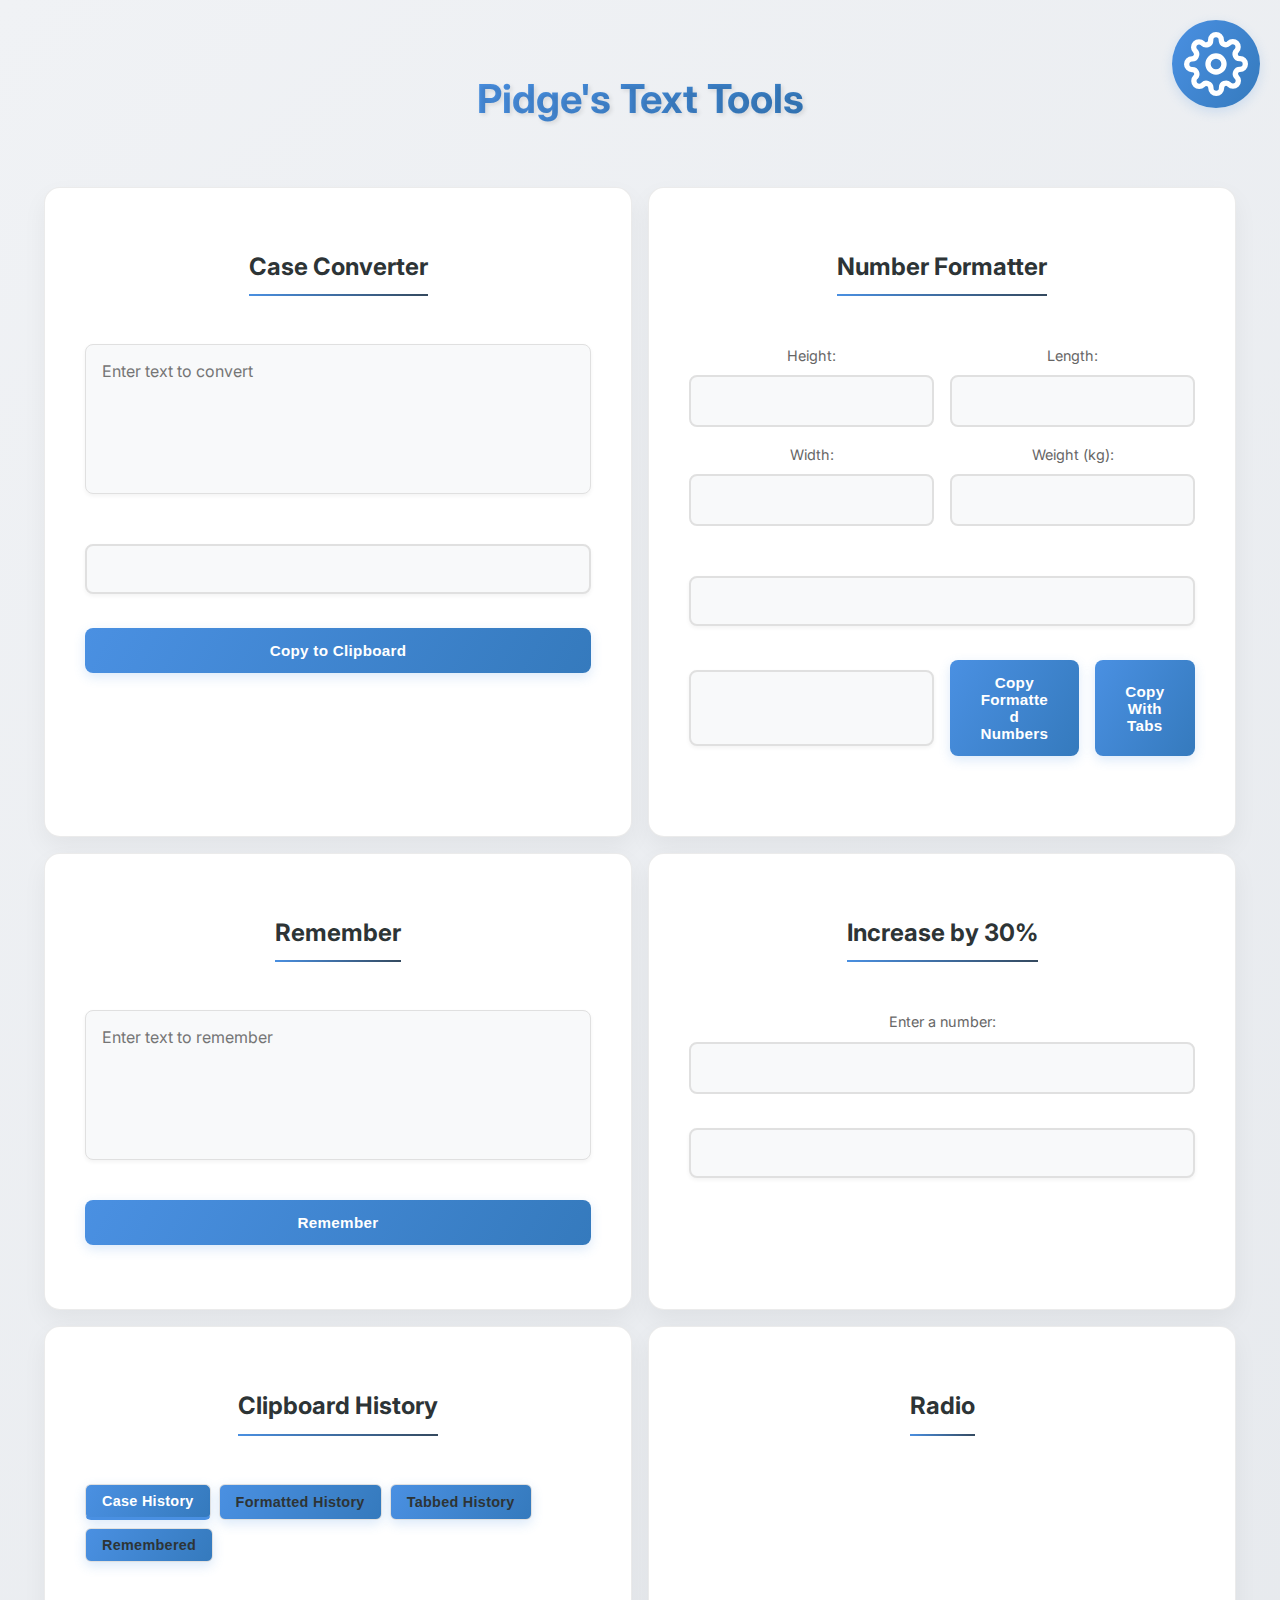
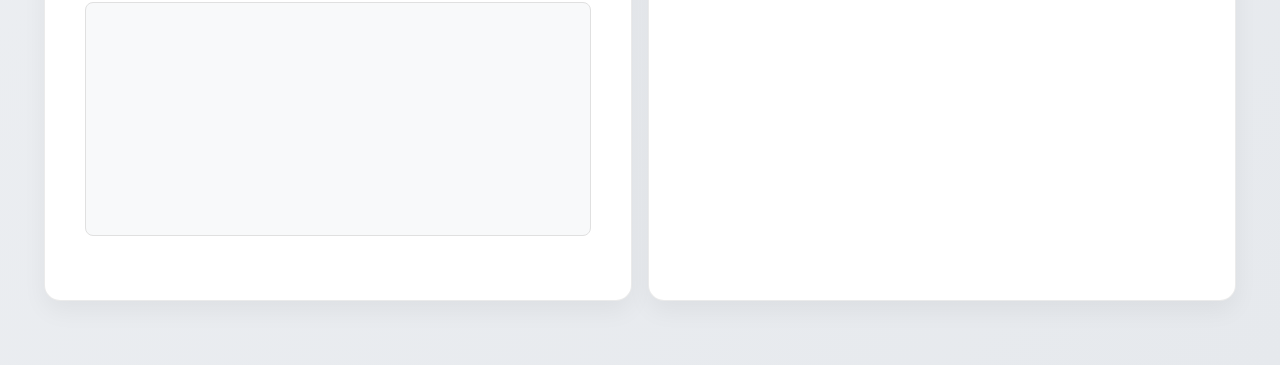
<file: index.html>
<!DOCTYPE html>
<html lang="en">
<head>
    <meta charset="UTF-8">
    <meta name="viewport" content="width=device-width, initial-scale=1.0">
    <title>Pidge's Text Tools</title>
    <link rel="stylesheet" href="stylesz.css">
    <link href="https://fonts.googleapis.com/css2?family=Inter:wght@400;500;700&display=swap" rel="stylesheet">
</head>
<body>
    <div class="theme-selector">
        <button id="settingsToggle" class="settings-button">
            <svg xmlns="http://www.w3.org/2000/svg" width="64" height="64" viewBox="0 0 24 24" fill="none" stroke="currentColor" stroke-width="2" stroke-linecap="round" stroke-linejoin="round">
                <circle cx="12" cy="12" r="3"></circle>
                <path d="M19.4 15a1.65 1.65 0 0 0 .33 1.82l.06.06a2 2 0 0 1 0 2.83 2 2 0 0 1-2.83 0l-.06-.06a1.65 1.65 0 0 0-1.82-.33 1.65 1.65 0 0 0-1 1.51V21a2 2 0 0 1-2 2 2 2 0 0 1-2-2v-.09A1.65 1.65 0 0 0 9 19.4a1.65 1.65 0 0 0-1.82.33l-.06.06a2 2 0 0 1-2.83 0 2 2 0 0 1 0-2.83l.06-.06a1.65 1.65 0 0 0 .33-1.82 1.65 1.65 0 0 0-1.51-1H3a2 2 0 0 1-2-2 2 2 0 0 1 2-2h.09A1.65 1.65 0 0 0 4.6 9a1.65 1.65 0 0 0-.33-1.82l-.06-.06a2 2 0 0 1 0-2.83 2 2 0 0 1 2.83 0l.06.06a1.65 1.65 0 0 0 1.82.33H9a1.65 1.65 0 0 0 1-1.51V3a2 2 0 0 1 2-2 2 2 0 0 1 2 2v.09a1.65 1.65 0 0 0 1 1.51 1.65 1.65 0 0 0 1.82-.33l.06-.06a2 2 0 0 1 2.83 0 2 2 0 0 1 0 2.83l-.06.06a1.65 1.65 0 0 0-.33 1.82V9a1.65 1.65 0 0 0 1.51 1H21a2 2 0 0 1 2 2 2 2 0 0 1-2 2h-.09a1.65 1.65 0 0 0-1.51 1z"></path>
            </svg>
        </button>
        <div class="settings-panel hidden">
            <div class="theme-dropdown">
                <div class="theme-option" data-theme="Default">
                    <span class="theme-name">Default</span>
                    <div class="theme-colors">
                        <span class="color-dot" style="background: #4a90e2"></span>
                        <span class="color-dot" style="background: #357abd"></span>
                        <span class="color-dot" style="background: #34495e"></span>
                    </div>
                </div>
                <div class="theme-option" data-theme="Honey">
                    <span class="theme-name">Honey</span>
                    <div class="theme-colors">
                        <span class="color-dot" style="background: #ffa000"></span>
                        <span class="color-dot" style="background: #ff8f00"></span>
                        <span class="color-dot" style="background: #8d6e63"></span>
                    </div>
                </div>
                <div class="theme-option" data-theme="Dracula">
                    <span class="theme-name">Dracula</span>
                    <div class="theme-colors">
                        <span class="color-dot" style="background: #bd93f9"></span>
                        <span class="color-dot" style="background: #9580ff"></span>
                        <span class="color-dot" style="background: #50fa7b"></span>
                    </div>
                </div>
                <div class="theme-option" data-theme="Candyland">
                    <span class="theme-name">Candyland</span>
                    <div class="theme-colors">
                        <span class="color-dot" style="background: #ff80ab"></span>
                        <span class="color-dot" style="background: #ff4081"></span>
                        <span class="color-dot" style="background: #7c4dff"></span>
                    </div>
                </div>
                <div class="theme-option" data-theme="Ocean">
                    <span class="theme-name">Ocean</span>
                    <div class="theme-colors">
                        <span class="color-dot" style="background: #1976d2"></span>
                        <span class="color-dot" style="background: #1565c0"></span>
                        <span class="color-dot" style="background: #00acc1"></span>
                    </div>
                </div>
                <div class="theme-option" data-theme="Forest">
                    <span class="theme-name">Forest</span>
                    <div class="theme-colors">
                        <span class="color-dot" style="background: #2e7d32"></span>
                        <span class="color-dot" style="background: #1b5e20"></span>
                        <span class="color-dot" style="background: #ff7043"></span>
                    </div>
                </div>
            </div>
            <div class="scale-control">
                <label for="scaleSlider">Scale: <span id="scaleValue">100%</span></label>
                <div class="slider-container">
                    <input type="range" id="scaleSlider" min="100" max="200" value="100" step="25">
                    <div class="scale-dots">
                        <span class="scale-dot" data-value="100"></span>
                        <span class="scale-dot" data-value="125"></span>
                        <span class="scale-dot" data-value="150"></span>
                        <span class="scale-dot" data-value="175"></span>
                        <span class="scale-dot" data-value="200"></span>
                    </div>
                </div>
            </div>
            <div class="edit-mode-control">
                <button id="editModeToggle" class="edit-mode-button">
                    <span class="edit-mode-text">Edit Layout</span>
                    <span class="edit-icon">✎</span>
                </button>
            </div>
        </div>
    </div>
    <h1>Pidge's Text Tools</h1>
    <div class="widgets-container">
        <!-- Case Converter Widget -->
        <div class="widget">
            <h2>Case Converter</h2>
            <div class="widget-content">
                <textarea id="inputText" placeholder="Enter text to convert"></textarea>
                <div class="output" id="outputText"></div>
                <button onclick="copyText('outputText')">Copy to Clipboard</button>
            </div>
        </div>

        <!-- Number Formatter Widget -->
        <div class="widget">
            <h2>Number Formatter</h2>
            <div class="widget-content">
                <div class="number-inputs">
                    <div class="input-group">
                        <label for="num1">Height:</label>
                        <input type="number" id="num1" step="0.01">
                    </div>
                    <div class="input-group">
                        <label for="num2">Length:</label>
                        <input type="number" id="num2" step="0.01">
                    </div>
                    <div class="input-group">
                        <label for="num3">Width:</label>
                        <input type="number" id="num3" step="0.01">
                    </div>
                    <div class="input-group">
                        <label for="num4">Weight (kg):</label>
                        <input type="number" id="num4" step="0.01">
                    </div>
                </div>
                <div class="output" id="numberOutput"></div>
                <div class="number-inputs">
                    <div class="output" id="simpleNumberOutput"></div>
                    <div class="button-group">
                        <button onclick="copyFormattedNumbers()">Copy Formatted Numbers</button>
                        <button onclick="copyNumbersWithTabs()">Copy With Tabs</button>
                    </div>
                </div>
            </div>
        </div>
        <div class="widget">
            <h2>Remember</h2>
            <div class="widget-content">
                <textarea id="rememberText" placeholder="Enter text to remember"></textarea>
                <button onclick="rememberText()">Remember</button>
            </div>
        </div>
        <div class="widget">
            <h2>Increase by 30%</h2>
            <div class="widget-content">
                <div class="input-group">
                    <label for="numberInput">Enter a number:</label>
                    <input type="number" id="numberInput" step="0.01">
                </div>
                <div class="output" id="increasedOutput"></div>            </div>
        </div>
        <div class="widget">
            <h2>Clipboard History</h2>
            <div class="widget-content">
                <div class="tab-container">
                    <button class="tab-button active" data-tab="case">Case History</button>
                    <button class="tab-button" data-tab="formatted">Formatted History</button>
                    <button class="tab-button" data-tab="tabbed">Tabbed History</button>
                    <button class="tab-button" data-tab="remembered">Remembered</button>
                </div>
                <div class="history-container">
                    <div class="history-tab active" id="caseHistory"></div>
                    <div class="history-tab" id="formattedHistory"></div>
                    <div class="history-tab" id="tabbedHistory"></div>
                    <div class="history-tab" id="rememberedHistory"></div>
                </div>
            </div>
        </div>
        <div class="widget">
            <h2>Radio</h2>
            <div class="widget-content">
                <div class="radio-container">
                    <iframe 
                        src="http://144.6.89.220:81/public/parts_radio/embed?theme=dark" 
                        frameborder="0" 
                        allowtransparency="true" 
                        style="width: 100%; min-height: 150px; border: 0;">
                    </iframe>
                </div>
            </div>
        </div>
        </div>
    <script type="module" src="Scripts/main.js"></script>
</body>
</html>
</file>
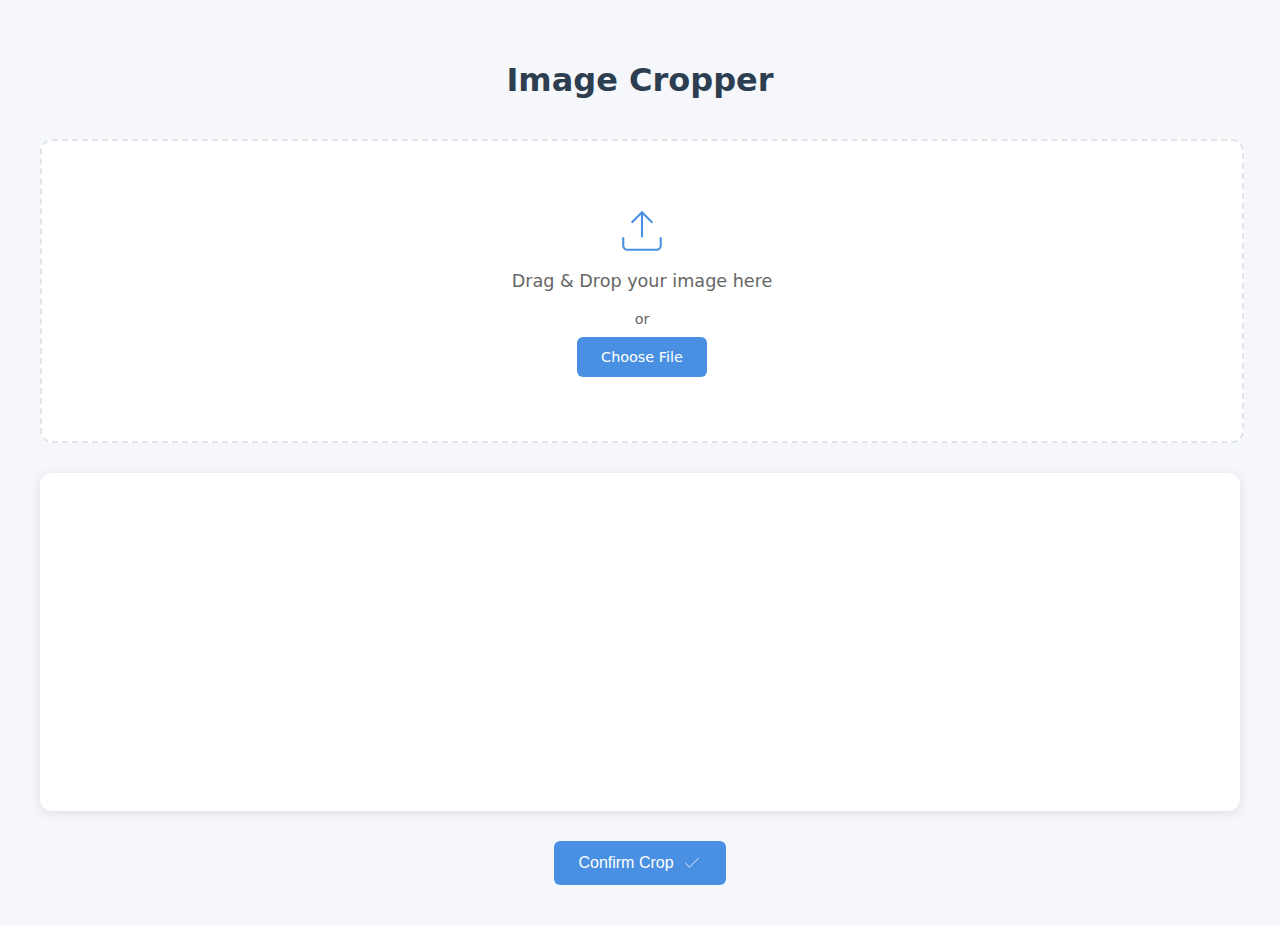
<file: Cropper/index.html>
<!DOCTYPE html>
<html lang="en">
<head>
    <meta charset="UTF-8">
    <meta name="viewport" content="width=device-width, initial-scale=1.0">
    <link rel="stylesheet" href="styles.css">
    <title>Image Cropper</title>
</head>
<body>
    <div class="container">
        <h1>Image Cropper</h1>
        <div class="drop-area" id="drop-area">
            <div class="drop-content">
                <svg width="50" height="50" viewBox="0 0 24 24" fill="none" stroke="currentColor">
                    <path d="M21 15v4a2 2 0 0 1-2 2H5a2 2 0 0 1-2-2v-4M17 8l-5-5-5 5M12 3v12"/>
                </svg>
                <p>Drag & Drop your image here</p>
                <span>or</span>
                <label class="file-input-button" for="fileElem">Choose File</label>
                <input type="file" id="fileElem" accept="image/*" onchange="handleFiles(this.files)">
            </div>
        </div>
        <div class="canvas-container">
            <canvas id="sourceCanvas"></canvas>
            <canvas id="previewCanvas"></canvas>
        </div>
        <div class="controls">
            <button id="confirmCrop" class="confirm-button">
                <span>Confirm Crop</span>
                <svg width="20" height="20" viewBox="0 0 24 24" fill="none" stroke="currentColor">
                    <path d="M20 6L9 17l-5-5"/>
                </svg>
            </button>
        </div>
    </div>
    <script src="script.js"></script>
</body>
</html>
</file>
<file: stylesz.css>
:root {
    --background: linear-gradient(135deg, #f0f2f5, #e6e9ed);
    --primary: #4a90e2;
    --primary-gradient: linear-gradient(120deg, #4a90e2, #357abd);
    --primary-hover: linear-gradient(135deg, #357abd, #2868a0);
    --tertiary: #34495e;
    --tertiary-gradient: linear-gradient(120deg, #34495e, #2c3e50);
    --tertiary-shadow: rgba(52, 73, 94, 0.2);
    --text: #2d3436;
    --border-color: #e0e0e0;
    --input-bg: #f8f9fa;
    --widget-bg: white;
    --label-color: #666;
    --focus-border-color: var(--primary);
    --focus-shadow-color: rgba(74, 144, 226, 0.2);
}

body {
    font-family: 'Inter', -apple-system, BlinkMacSystemFont, sans-serif;
    max-width: 100vw;
    margin: 0 auto;
    padding: 40px 20px;  /* reduced side padding */
    background: var(--background);
    color: var(--text);
    line-height: 1.6;
    display: flex;
    flex-direction: column;
    align-items: center;
    overflow-x: hidden;
}

h1 {
    font-size: 2.5rem;
    font-weight: 700;
    margin-bottom: 2rem;
    text-align: center;
    background: var(--primary-gradient);
    -webkit-background-clip: text;
    background-clip: text;
    -webkit-text-fill-color: transparent;
    text-shadow: 2px 2px 4px rgba(0, 0, 0, 0.1);
}

h2 {
    font-size: 1.5rem;
    color: var(--text);
    border-bottom: 2px solid var(--primary);
    padding-bottom: 0.5rem;
    margin-bottom: 1.5rem;
}

.container {
    width: 100%;
    max-width: 600px;
    display: flex;
    flex-direction: column;
    align-items: center;
}

textarea {
    width: 100%;
    height: 150px;
    padding: 16px;
    border: 1px solid var(--border-color);
    border-radius: 8px;
    font-size: 1rem;
    font-family: inherit;
    background: var(--widget-bg);
    box-shadow: 0 2px 4px rgba(0, 0, 0, 0.05);
    transition: border-color 0.2s, box-shadow 0.2s;
    margin-bottom: 1rem;
    resize: none;
    box-sizing: border-box;
}

textarea:focus {
    outline: none;
    border-color: var(--focus-border-color);
    box-shadow: 0 0 0 3px var(--focus-shadow-color);
}

.output {
    width: 100%;
    background: var(--input-bg);
    border: 2px solid var(--border-color);
    border-radius: 8px;
    padding: 18px;
    font-family: 'Inter', monospace;
    transition: all 0.2s;
    margin: 10px 0;
    height: auto;
    min-height: 50px;
    overflow-y: auto;
    box-shadow: 0 2px 4px rgba(0, 0, 0, 0.05);
    box-sizing: border-box;
    white-space: pre-line;
}

.output:hover {
    border-color: var(--primary);
    background: var(--widget-bg);
}

button {
    padding: 14px 28px;
    cursor: pointer;
    background: var(--primary-gradient);
    color: white;
    border: none;
    border-radius: 8px;
    font-size: 0.95rem;
    font-weight: 600;
    letter-spacing: 0.3px;
    transition: background-color 0.2s, transform 0.1s;
    box-shadow: 0 4px 12px rgba(74, 144, 226, 0.2);
}

button:hover {
    background: var(--primary-hover);
    transform: translateY(-2px);
    box-shadow: 0 6px 16px rgba(0, 0, 0, 0.2);
}

button:active {
    transform: translateY(0);
}

.notification {
    position: fixed;
    bottom: 20px;
    left: 50%;
    transform: translateX(-50%);
    background: linear-gradient(135deg, #2ecc71, #27ae60);
    color: white;
    padding: 14px 28px;
    border-radius: 12px;
    font-weight: 500;
    letter-spacing: 0.5px;
    box-shadow: 0 4px 12px rgba(0, 0, 0, 0.15);
    animation: fadeInOut 1.5s ease-in-out;
}

.widgets-container {
    display: grid;
    grid-template-columns: repeat(auto-fit, minmax(min(100%, 600px), 1fr));
    gap: 1rem;
    width: 100%;
    padding: 1rem;
    box-sizing: border-box;
    margin: 0 auto;
}

.widget {
    background: var(--widget-bg);
    border-radius: 16px;
    padding: 2.5rem;
    box-shadow: 0 10px 25px rgba(0, 0, 0, 0.05);
    border: 1px solid rgba(0, 0, 0, 0.08);
    transition: transform 0.2s, box-shadow 0.2s;
    min-height: 400px;
    display: flex;
    flex-direction: column;
    cursor: default;
    user-select: none;
    width: 100%;
    min-width: 0;  /* prevents widget from overflowing */
    box-sizing: border-box;
    align-items: center
}

.widget-content {
    padding: 1.5rem;
    flex: 1;
    display: flex;
    flex-direction: column;
    gap: 1.5rem;
    width: 100%;
    min-width: 0;
    overflow-wrap: break-word;
    word-wrap: break-word;
    word-break: break-word;
}

.widget:hover {
    transform: translateY(-2px);
    box-shadow: 0 12px 30px rgba(0, 0, 0, 0.08);
}

.edit-mode .widget {
    cursor: move;
    position: relative;
}

.edit-mode .widget::before {
    content: '↕';
    position: absolute;
    top: 10px;
    right: 10px;
    font-size: 20px;
    color: var(--text);
    opacity: 0.5;
    pointer-events: none;
}

.widget.dragging {
    opacity: 0.5;
    transform: scale(0.95);
    z-index: 1000;
}

.number-inputs {
    display: grid;
    grid-template-columns: repeat(2, 1fr);
    gap: 1rem;
    margin-bottom: 1rem;
}

.input-group {
    display: flex;
    flex-direction: column;
    gap: 0.5rem;
    align-items: center;
}

.input-group label {
    font-size: 0.9rem;
    color: var(--label-color);
    text-align: center;
}

.input-group input {
    padding: 14px 18px;
    width: 100%;
    box-sizing: border-box;
    min-width: 120px;
    background: var(--input-bg);
    border: 2px solid var(--border-color);
    border-radius: 8px;
    font-size: 1rem;
    font-family: inherit;
    text-align: center;
    transition: all 0.2s;
}

.input-group input:focus {
    outline: none;
    border-color: var(--focus-border-color);
    box-shadow: 0 0 0 3px var(--focus-shadow-color);
    background: var(--widget-bg);
}

.input-group input[type="number"] {
    appearance: textfield;
    -moz-appearance: textfield;
}

.input-group input[type="number"]::-webkit-outer-spin-button,
.input-group input[type="number"]::-webkit-inner-spin-button {
    -webkit-appearance: none;
    margin: 0;
}

.button-group {
    display: flex;
    gap: 1rem;
    justify-content: center;
    width: 100%;
}

.theme-selector {
    position: fixed;
    top: 20px;
    right: 20px;
    z-index: 1000;
    display: flex;
    gap: 10px;
    align-items: center;
}

.settings-button {
    width: 88px;
    height: 88px;
    border-radius: 50%;
    padding: 0;
    display: flex;
    align-items: center;
    justify-content: center;
    background: var(--primary-gradient);
    border: none;
    cursor: pointer;
    transition: all 0.2s ease;
    box-shadow: 0 4px 12px rgba(74, 144, 226, 0.2);
}

.settings-button:hover {
    transform: rotate(30deg);
    background: var(--primary-hover);
    box-shadow: 0 6px 16px rgba(74, 144, 226, 0.3);
}

.settings-button svg {
    width: 64px;
    height: 64px;
}

.hidden {
    display: none !important;
}

.settings-panel {
    position: absolute;
    top: 50px;
    right: 0;
    background: var(--widget-bg);
    color: var(--text);
    padding: 1rem;
    border-radius: 8px;
    border: 1px solid var(--border-color);
    box-shadow: 0 4px 12px rgba(0, 0, 0, 0.15);
    display: flex;
    flex-direction: column;
    gap: 1rem;
    min-width: 200px;
}

.theme-dropdown {
    width: 100%;
    background: var(--widget-bg);
    border-radius: 8px;
    overflow: hidden;
    box-shadow: 0 2px 8px rgba(0, 0, 0, 0.1);
}

.theme-option {
    display: flex;
    align-items: center;
    justify-content: space-between;
    padding: 12px 16px;
    cursor: pointer;
    transition: all 0.2s ease;
    color: var(--text);
}

.theme-option:hover {
    background: rgba(0, 0, 0, 0.05);
}

.theme-option.active {
    background: var(--focus-shadow-color);
}

.theme-colors {
    display: flex;
    gap: 6px;
}

.color-dot {
    width: 16px;
    height: 16px;
    border-radius: 50%;
    border: 2px solid white;
    box-shadow: 0 0 0 1px rgba(0, 0, 0, 0.1);
}

.theme-name {
    font-size: 0.9rem;
    font-weight: 500;
}

.scale-control {
    display: flex;
    flex-direction: column;
    gap: 1rem;
    padding: 0.5rem;
}

.scale-control input[type="range"] {
    -webkit-appearance: none;
    appearance: none;
    width: 100%;
    height: 4px;
    border-radius: 2px;
    background: var(--border-color);
    outline: none;
    margin: 10px 0;
    cursor: pointer;
}

.scale-control input[type="range"]::-webkit-slider-thumb {
    -webkit-appearance: none;
    width: 20px;
    height: 20px;
    border-radius: 50%;
    background: var(--primary);
    cursor: pointer;
    border: 2px solid white;
    box-shadow: 0 0 2px rgba(0,0,0,0.2);
    transition: transform 0.2s ease;
}

.scale-control input[type="range"]::-webkit-slider-thumb:hover {
    transform: scale(1.1);
}

.slider-container {
    position: relative;
    padding-bottom: 25px;
}

.scale-dots {
    position: absolute;
    width: 100%;
    display: flex;
    justify-content: space-between;
    margin-top: 5px;
}

.scale-dot {
    position: relative;
    width: 2px;
    height: 8px;
    background: var(--focus-border-color);
}

.scale-dot::after {
    content: attr(data-value);
    position: absolute;
    top: 100%;
    left: 50%;
    transform: translateX(-50%);
    margin-top: 5px;
    white-space: nowrap;
    color: var(--focus-border-color);
    font-size: 0.8rem;
}

/* Custom Scrollbar Styles */
::-webkit-scrollbar {
    width: 12px;
}

::-webkit-scrollbar-track {
    background: rgba(0, 0, 0, 0.05);
    border-radius: 6px;
}

::-webkit-scrollbar-thumb {
    border-radius: 6px;
    border: 3px solid transparent;
    background-clip: content-box;
}

::-webkit-scrollbar-thumb:hover {
    background-clip: content-box;
}

/* Animations */
@keyframes fadeInOut {
    0% { opacity: 0; transform: translate(-50%, 20px); }
    15% { opacity: 1; transform: translate(-50%, 0); }
    85% { opacity: 1; transform: translate(-50%, 0); }
    100% { opacity: 0; transform: translate(-50%, -20px); }
}

/* Media Queries */
@media screen and (max-width: 1600px) {
    .widgets-container {
        grid-template-columns: repeat(auto-fit, minmax(500px, 1fr));
        padding: 1.5rem;
    }
}

@media screen and (max-width: 1200px) {
    body {
        padding: 20px;
    }
    
    .widgets-container {
        grid-template-columns: repeat(auto-fit, minmax(400px, 1fr));
        gap: 1.5rem;
    }

    .widget {
        padding: 1.5rem;
    }

    .number-inputs {
        grid-template-columns: 1fr;
    }
}

@media screen and (max-width: 768px) {
    body {
        padding: 20px 10px;
    }

    .widgets-container {
        padding: 0.5rem;
        grid-template-columns: 1fr;
    }

    .widget {
        padding: 1rem;
    }

    .button-group {
        flex-direction: column;
        width: 100%;
    }

    .button-group button {
        width: 100%;
    }

    .tab-container {
        justify-content: flex-start;
        overflow-x: auto;
        -webkit-overflow-scrolling: touch;
        padding-bottom: 5px;
    }
}

.tab-container {
    display: flex;
    gap: 0.5rem;
    flex-wrap: wrap;
    margin-bottom: 1rem;
}

.tab-button {
    padding: 8px 16px;
    font-size: 0.9rem;
    background: var(--input-bg);
    color: var(--text);
    border: 1px solid var(--border-color);
    border-radius: 6px;
    cursor: pointer;
    transition: all 0.2s ease;
}

.tab-button:hover {
    background: var(--primary-gradient);
    color: white;
    transform: translateY(-1px);
}

.tab-button.active {
    background: var(--primary-gradient);
    color: white;
}

.history-container {
    flex: 1;
    overflow-y: auto;
    background: var(--input-bg);
    border: 1px solid var(--border-color);
    border-radius: 8px;
    padding: 1rem;
    min-height: 200px;
    max-height: 300px;
}

.history-tab {
    display: none;
    flex-direction: column;
    gap: 0.5rem;
}

.history-tab.active {
    display: flex;
}

.history-item {
    background: var(--widget-bg);
    padding: 0.75rem;
    border-radius: 6px;
    border: 1px solid var(--border-color);
    cursor: pointer;
    transition: all 0.2s ease;
}

.history-item:hover {
    transform: translateY(-1px);
    box-shadow: 0 2px 8px rgba(0, 0, 0, 0.1);
    border-color: var(--primary);
}

.radio-container {
    width: 100%;
    height: 100%;
    min-height: 150px;
    display: flex;
    align-items: center;
    justify-content: center;
    background: var(--widget-bg);
    border-radius: 8px;
    overflow: hidden;
}

.radio-container iframe {
    width: 100%;
    height: 100%;
    min-height: 150px;
}
</file>
<file: Cropper/styles.css>
:root {
    --primary-color: #4a90e2;
    --hover-color: #357abd;
    --background-color: #f5f7fa;
    --border-color: #e1e4e8;
    --text-color: #2c3e50;
}

body {
    font-family: 'Segoe UI', system-ui, -apple-system, sans-serif;
    margin: 0;
    padding: 40px 20px;
    background-color: var(--background-color);
    color: var(--text-color);
}

.container {
    max-width: 1200px;
    margin: 0 auto;
}

h1 {
    text-align: center;
    margin-bottom: 40px;
    color: var(--text-color);
    font-weight: 600;
}

.drop-area {
    border: 2px dashed var(--border-color);
    border-radius: 12px;
    width: 100%;
    height: 300px;
    background-color: white;
    transition: all 0.3s ease;
    margin-bottom: 30px;
}

.drop-area:hover {
    border-color: var(--primary-color);
    background-color: rgba(74, 144, 226, 0.02);
}

.drop-content {
    height: 100%;
    display: flex;
    flex-direction: column;
    justify-content: center;
    align-items: center;
    color: #666;
}

.drop-content svg {
    margin-bottom: 15px;
    stroke: var(--primary-color);
}

.drop-content p {
    margin: 0 0 10px 0;
    font-size: 1.1em;
}

.drop-content span {
    margin: 10px 0;
    font-size: 0.9em;
}

#fileElem {
    display: none;
}

.file-input-button {
    background-color: var(--primary-color);
    color: white;
    padding: 12px 24px;
    border-radius: 6px;
    cursor: pointer;
    font-size: 0.9em;
    transition: background-color 0.3s ease;
}

.file-input-button:hover {
    background-color: var(--hover-color);
}

.canvas-container {
    position: relative;
    margin: 30px 0;
    background: white;
    border-radius: 12px;
    box-shadow: 0 2px 12px rgba(0, 0, 0, 0.1);
    overflow: hidden;
}

canvas {
    display: none;
    max-width: 100%;
    height: auto;
}

.canvas-container canvas {
    display: block;
    margin: 0 auto;
    max-width: 100%;
    height: auto;
    aspect-ratio: 16/9;
}

.controls {
    display: flex;
    justify-content: center;
    margin-top: 30px;
}

.confirm-button {
    display: flex;
    align-items: center;
    gap: 8px;
    background-color: var(--primary-color);
    color: white;
    border: none;
    padding: 12px 24px;
    border-radius: 6px;
    cursor: pointer;
    font-size: 1em;
    transition: all 0.3s ease;
}

.confirm-button:hover {
    background-color: var(--hover-color);
    transform: translateY(-1px);
}

.confirm-button svg {
    stroke: white;
}
</file>
